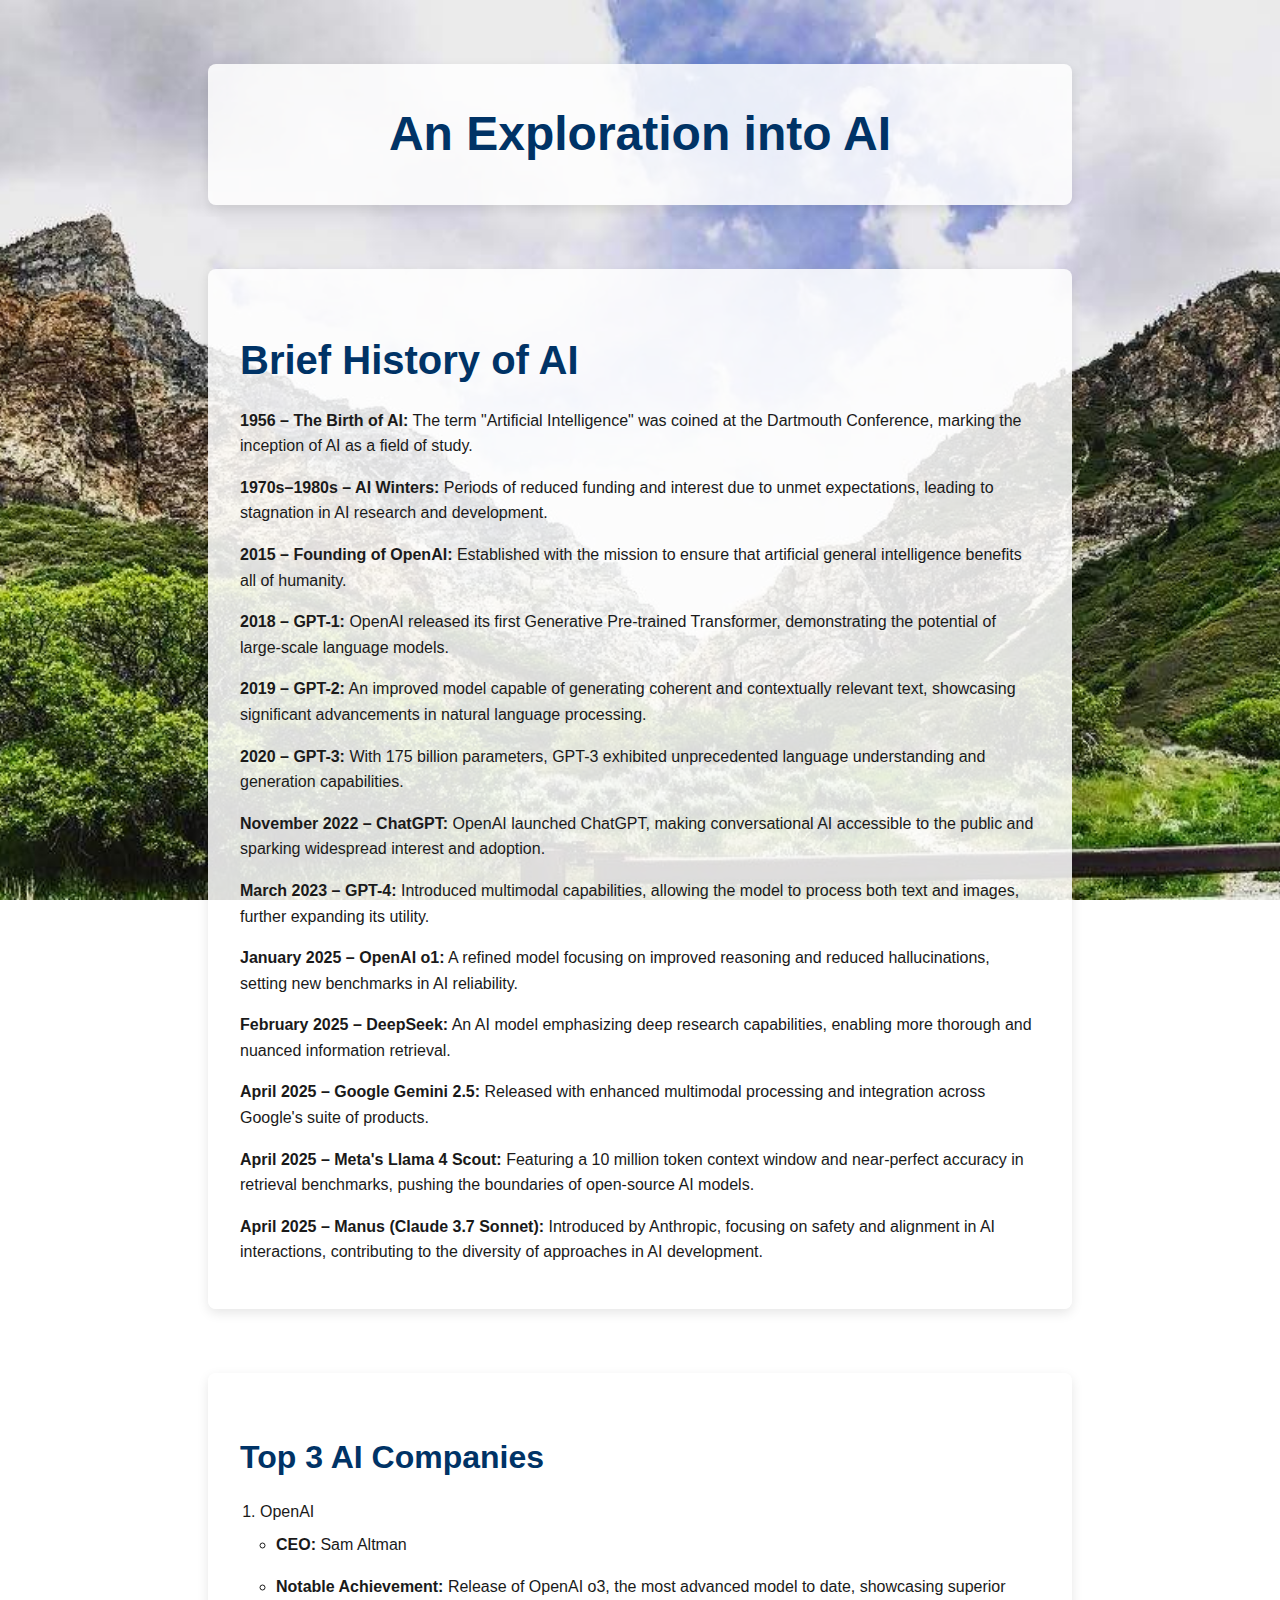
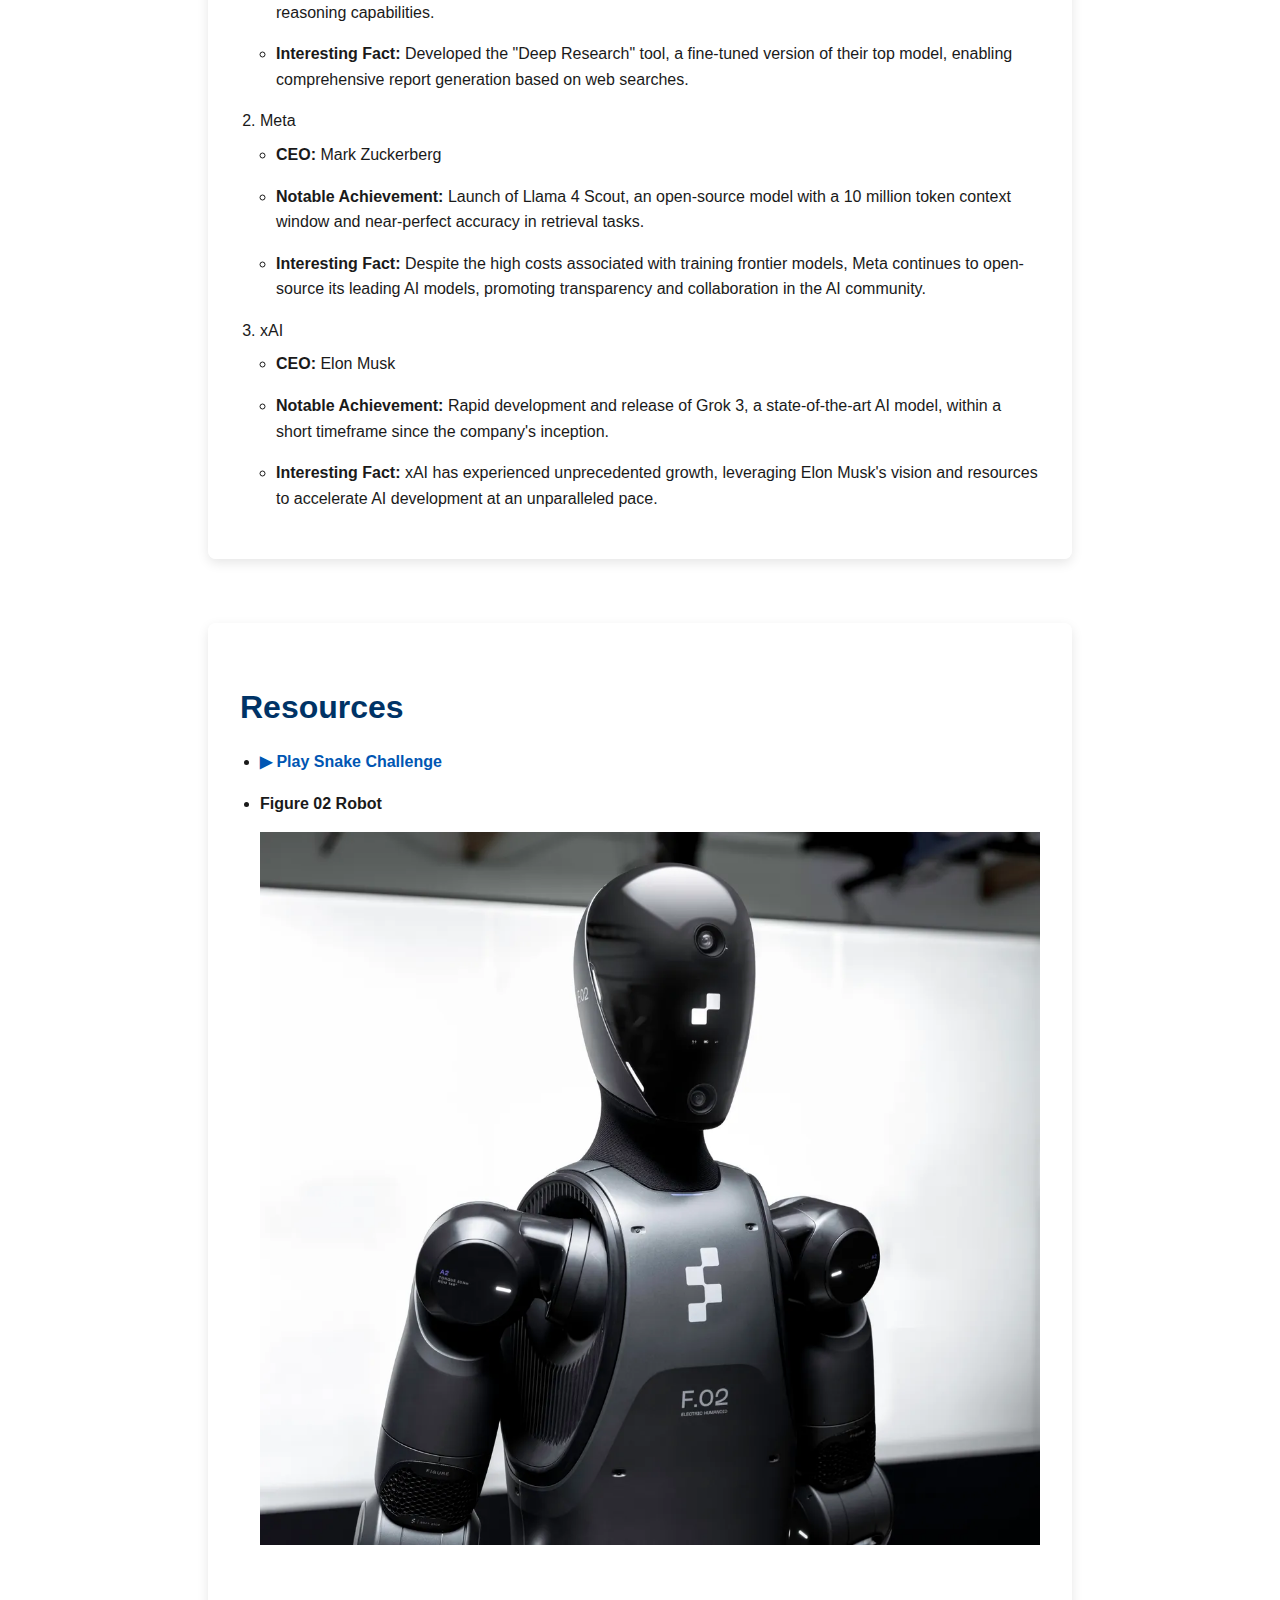
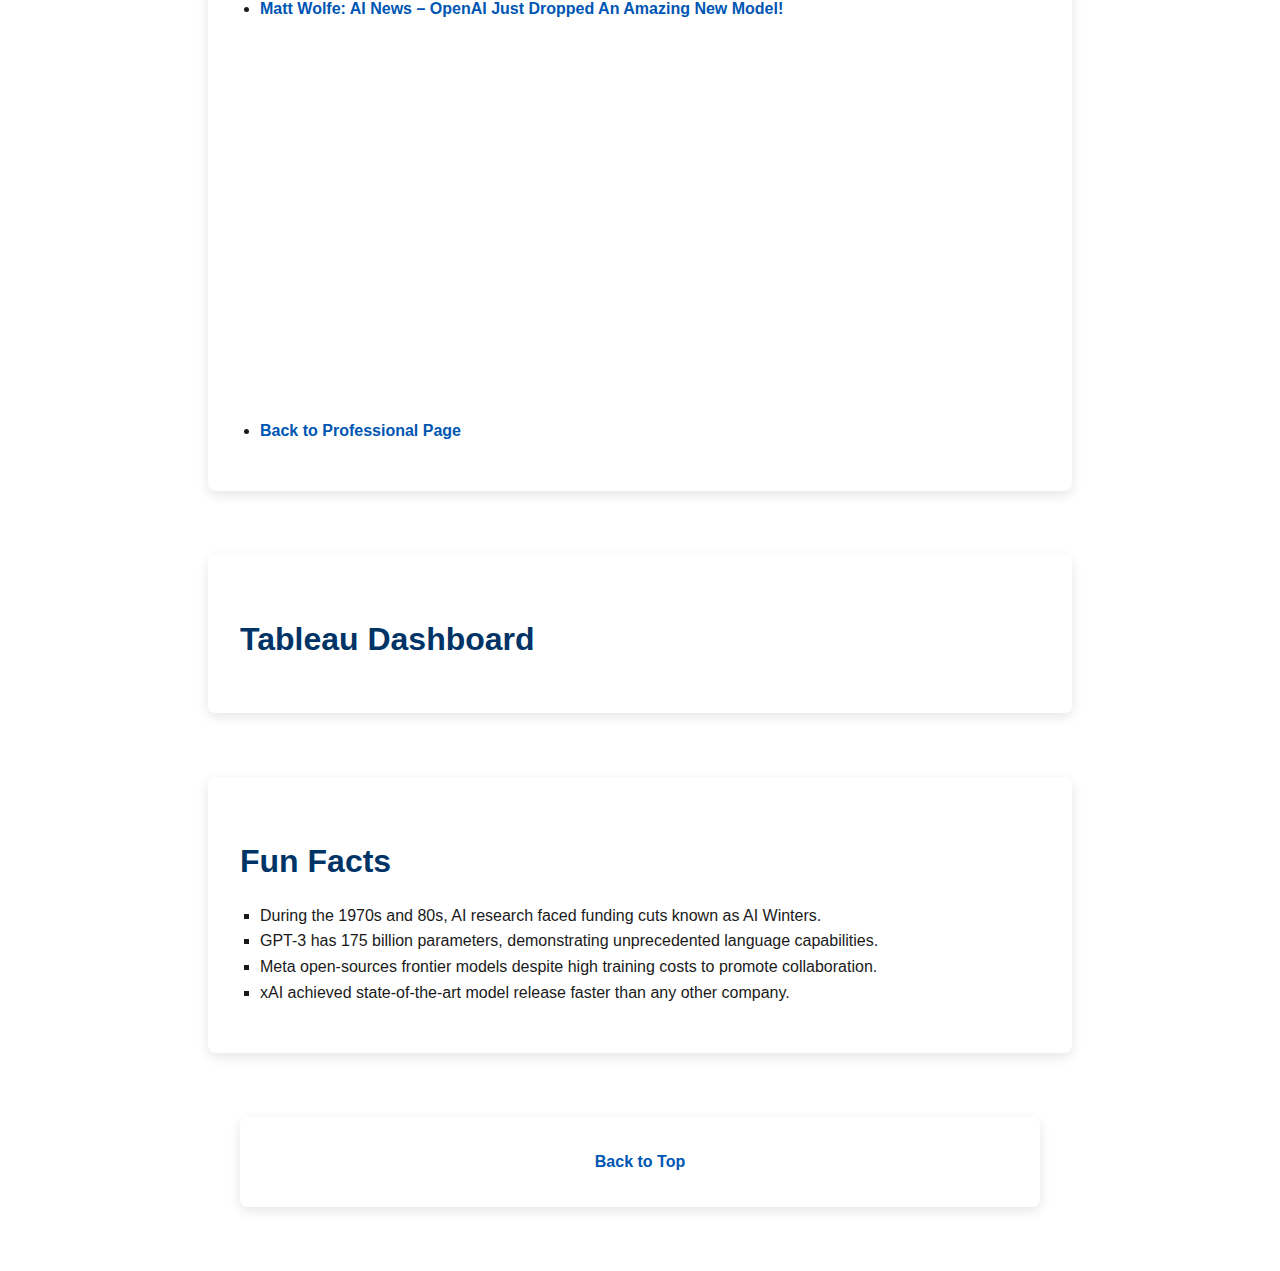
<file: scratch.html>
<!DOCTYPE html>
<html lang="en">
<head>
  <meta charset="UTF-8">
  <meta name="viewport" content="width=device-width, initial-scale=1.0">
  <title>Scratch Page</title>
  <link rel="stylesheet" href="css/scratchstyle.css">


</head>

<!-- Page Title -->
<div id="page-title" class="section">
    <h1>An Exploration into AI</h1>
</div>

  
  <!-- Intro Blurb -->
  <div id="intro-blurb" class="section">
    <h1>Brief History of AI</h1>
    <p><strong>1956 – The Birth of AI:</strong> The term "Artificial Intelligence" was coined at the Dartmouth Conference, marking the inception of AI as a field of study.</p>
    <p><strong>1970s–1980s – AI Winters:</strong> Periods of reduced funding and interest due to unmet expectations, leading to stagnation in AI research and development.</p>
    <p><strong>2015 – Founding of OpenAI:</strong> Established with the mission to ensure that artificial general intelligence benefits all of humanity.</p>
    <p><strong>2018 – GPT-1:</strong> OpenAI released its first Generative Pre-trained Transformer, demonstrating the potential of large-scale language models.</p>
    <p><strong>2019 – GPT-2:</strong> An improved model capable of generating coherent and contextually relevant text, showcasing significant advancements in natural language processing.</p>
    <p><strong>2020 – GPT-3:</strong> With 175 billion parameters, GPT-3 exhibited unprecedented language understanding and generation capabilities.</p>
    <p><strong>November 2022 – ChatGPT:</strong> OpenAI launched ChatGPT, making conversational AI accessible to the public and sparking widespread interest and adoption.</p>
    <p><strong>March 2023 – GPT-4:</strong> Introduced multimodal capabilities, allowing the model to process both text and images, further expanding its utility.</p>
    <p><strong>January 2025 – OpenAI o1:</strong> A refined model focusing on improved reasoning and reduced hallucinations, setting new benchmarks in AI reliability.</p>
    <p><strong>February 2025 – DeepSeek:</strong> An AI model emphasizing deep research capabilities, enabling more thorough and nuanced information retrieval.</p>
    <p><strong>April 2025 – Google Gemini 2.5:</strong> Released with enhanced multimodal processing and integration across Google's suite of products.</p>
    <p><strong>April 2025 – Meta's Llama 4 Scout:</strong> Featuring a 10 million token context window and near-perfect accuracy in retrieval benchmarks, pushing the boundaries of open-source AI models.</p>
    <p><strong>April 2025 – Manus (Claude 3.7 Sonnet):</strong> Introduced by Anthropic, focusing on safety and alignment in AI interactions, contributing to the diversity of approaches in AI development.</p>
  </div>

  <!-- Top 3 AI Companies -->
  <div id="ai-companies" class="section">
    <h2>Top 3 AI Companies</h2>
    <ol>
      <li>OpenAI
        <ul>
          <li><strong>CEO:</strong> Sam Altman</li>
          <li><strong>Notable Achievement:</strong> Release of OpenAI o3, the most advanced model to date, showcasing superior reasoning capabilities.</li>
          <li><strong>Interesting Fact:</strong> Developed the "Deep Research" tool, a fine-tuned version of their top model, enabling comprehensive report generation based on web searches.</li>
        </ul>
      </li>
      <li>Meta
        <ul>
          <li><strong>CEO:</strong> Mark Zuckerberg</li>
          <li><strong>Notable Achievement:</strong> Launch of Llama 4 Scout, an open-source model with a 10 million token context window and near-perfect accuracy in retrieval tasks.</li>
          <li><strong>Interesting Fact:</strong> Despite the high costs associated with training frontier models, Meta continues to open-source its leading AI models, promoting transparency and collaboration in the AI community.</li>
        </ul>
      </li>
      <li>xAI
        <ul>
          <li><strong>CEO:</strong> Elon Musk</li>
          <li><strong>Notable Achievement:</strong> Rapid development and release of Grok 3, a state-of-the-art AI model, within a short timeframe since the company's inception.</li>
          <li><strong>Interesting Fact:</strong> xAI has experienced unprecedented growth, leveraging Elon Musk's vision and resources to accelerate AI development at an unparalleled pace.</li>
        </ul>
      </li>
    </ol>
  </div>

<!-- Resources -->
<div id="resources" class="section">
    <h2>Resources</h2>
    <div style="font-weight: bold;">
      <ul>
        <!-- New Snake Challenge link -->
        <li>
          <a href="snake.html" target="_blank" rel="noopener">
            ▶ Play Snake Challenge
          </a>
        </li>
  
        <li>
          <p>Figure 02 Robot</p>
          <img src="assets/img/figure.jpg" alt="Figure 02 Robot" class="responsive-image">
          <br><br>
        </li>
        <li>
          <a href="https://www.youtube.com/watch?v=ioyAYk5G68Q" target="_blank" rel="noopener">
            Matt Wolfe: AI News – OpenAI Just Dropped An Amazing New Model!
          </a>
        </li>
      </ul>
  
      <!-- Embedded YouTube Video -->
      <iframe width="560" height="315" src="https://www.youtube.com/embed/ioyAYk5G68Q"
        title="Matt Wolfe AI News" frameborder="0" allowfullscreen></iframe>
      <br><br>
  
      <ul>
        <li>
          <a href="https://braedenai.github.io/IS201/" target="_blank" rel="noopener">
            Back to Professional Page
          </a>
        </li>
      </ul>
    </div>
  </div>
  
  


    <!-- Tableau Visualization -->
<div id="tableau-section" class="section">
    <h2>Tableau Dashboard</h2>
    <div class="tableauPlaceholder" id="viz1745439478197">
        <noscript>
            <a href='#'>
                <img alt='Sheet 2 ' src='https:&#47;&#47;public.tableau.com&#47;static&#47;images&#47;5B&#47;5BYWN29NJ&#47;1_rss.png' style='border: none' />
            </a>
        </noscript>
        <object class='tableauViz'  style='display:none;'>
            <param name='host_url' value='https%3A%2F%2Fpublic.tableau.com%2F' /> 
            <param name='embed_code_version' value='3' /> 
            <param name='path' value='shared&#47;5BYWN29NJ' /> 
            <param name='toolbar' value='yes' />
            <param name='static_image' value='https:&#47;&#47;public.tableau.com&#47;static&#47;images&#47;5B&#47;5BYWN29NJ&#47;1.png' /> 
            <param name='animate_transition' value='yes' />
            <param name='display_static_image' value='yes' />
            <param name='display_spinner' value='yes' />
            <param name='display_overlay' value='yes' />
            <param name='display_count' value='yes' />
            <param name='language' value='en-US' />
            <param name='filter' value='publish=yes' />
        </object>
    </div>                
    <script type='text/javascript'>                    
        var divElement = document.getElementById('viz1745439478197');                    
        var vizElement = divElement.getElementsByTagName('object')[0];                    
        vizElement.style.width='100%';vizElement.style.height=(divElement.offsetWidth*0.75)+'px';                    
        var scriptElement = document.createElement('script');                    
        scriptElement.src = 'https://public.tableau.com/javascripts/api/viz_v1.js';                    
        vizElement.parentNode.insertBefore(scriptElement, vizElement);                
        </script>
    </Body>
</html>
    </div>
  </div>

        

  </div>

  <!-- Fun Facts -->
  <div id="fun-facts" class="section">
    <h2>Fun Facts</h2>
    <ul>
      <li>During the 1970s and 80s, AI research faced funding cuts known as AI Winters.</li>
      <li>GPT-3 has 175 billion parameters, demonstrating unprecedented language capabilities.</li>
      <li>Meta open-sources frontier models despite high training costs to promote collaboration.</li>
      <li>xAI achieved state-of-the-art model release faster than any other company.</li>
    </ul>
  </div>

  <!-- Back to Top -->
  <div id="back-to-top" class="section">
    <a href="#top">Back to Top</a>
  </div>

</body>
</html>
</file>
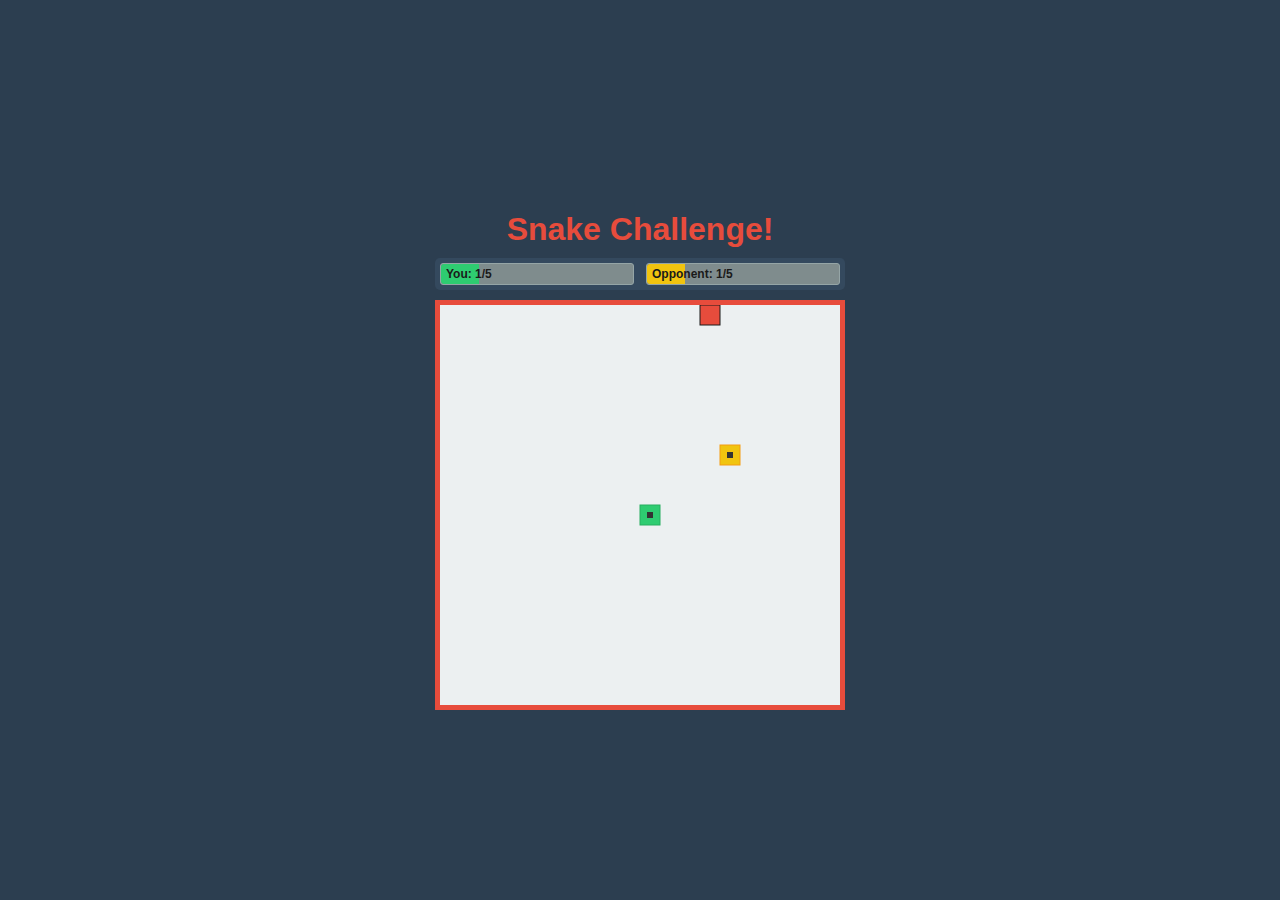
<file: snake.html>
<!DOCTYPE html>
<html lang="en">
<head>
    <meta charset="UTF-8">
    <meta name="viewport" content="width=device-width, initial-scale=1.0">
    <title>Snake Challenge</title>
    <style>
        body {
            display: flex;
            flex-direction: column;
            align-items: center;
            justify-content: center;
            min-height: 100vh;
            margin: 0;
            background-color: #2c3e50;
            font-family: 'Arial', sans-serif;
            color: #ecf0f1;
        }

        h1 {
            margin-bottom: 10px;
            color: #e74c3c;
        }

        .status-bars {
            display: flex;
            justify-content: space-between;
            width: 400px; /* Same as canvas width */
            margin-bottom: 10px;
            padding: 5px;
            background-color: #34495e;
            border-radius: 5px;
        }

        .length-bar-container {
            width: 48%;
            background-color: #7f8c8d;
            border-radius: 3px;
            overflow: hidden;
            position: relative;
            height: 20px;
            border: 1px solid #95a5a6;
        }

        .length-bar-fill {
            height: 100%;
            background-color: #2ecc71; /* Player */
            width: 0%; /* Initial width */
            transition: width 0.3s ease;
            border-radius: 3px 0 0 3px;
        }

        #opponent-bar .length-bar-fill {
            background-color: #f1c40f; /* Opponent */
        }

        .length-bar-label {
            position: absolute;
            top: 0;
            left: 5px;
            line-height: 20px;
            font-size: 12px;
            color: #1a1a1a;
            font-weight: bold;
            z-index: 1;
        }


        canvas {
            border: 5px solid #e74c3c;
            background-color: #ecf0f1;
            display: block; /* Needed to prevent extra space below */
        }

        .overlay {
            display: none; /* Hidden by default */
            position: absolute;
            top: 0;
            left: 0;
            width: 100%;
            height: 100%;
            background-color: rgba(44, 62, 80, 0.85); /* Semi-transparent dark background */
            justify-content: center;
            align-items: center;
            flex-direction: column;
            text-align: center;
            z-index: 10; /* Ensure it's above the canvas */
        }

        .overlay-content {
             background-color: #34495e;
             padding: 30px;
             border-radius: 10px;
             box-shadow: 0 5px 15px rgba(0,0,0,0.3);
        }

        .overlay h2 {
            margin-top: 0;
            color: #e74c3c;
        }

         .overlay p {
            color: #ecf0f1;
            font-size: 1.1em;
         }

        .overlay button {
            padding: 10px 20px;
            font-size: 1em;
            color: #fff;
            background-color: #e74c3c;
            border: none;
            border-radius: 5px;
            cursor: pointer;
            margin-top: 15px;
            transition: background-color 0.3s ease;
        }

        .overlay button:hover {
            background-color: #c0392b;
        }

    </style>
</head>
<body>

    <h1>Snake Challenge!</h1>

    <div class="status-bars">
        <div id="player-bar" class="length-bar-container">
             <span class="length-bar-label">You: 1/5</span>
            <div class="length-bar-fill"></div>
        </div>
        <div id="opponent-bar" class="length-bar-container">
            <span class="length-bar-label">Opponent: 1/5</span>
            <div class="length-bar-fill"></div>
        </div>
    </div>

    <canvas id="gameCanvas" width="400" height="400"></canvas>

    <div id="winScreen" class="overlay">
        <div class="overlay-content">
            <h2>Super Snake!</h2>
            <p>Congrats, you are a super good snake.<br>Now, let's give you a harder opponent!</p>
            </div>
    </div>

    <div id="loseScreen" class="overlay">
         <div class="overlay-content">
            <h2>Too Slow!</h2>
            <p>Man, you were too slow. Would you like to try again?</p>
            <button id="restartButton">Redeem yourself!</button>
         </div>
    </div>

    <script>
        // --- Game Setup ---
        const canvas = document.getElementById('gameCanvas');
        const ctx = canvas.getContext('2d');
        const gridSize = 20; // Size of each square
        const canvasSize = canvas.width; // Assuming square canvas
        const tileCount = canvasSize / gridSize; // How many tiles fit on the canvas

        const winScreen = document.getElementById('winScreen');
        const loseScreen = document.getElementById('loseScreen');
        const restartButton = document.getElementById('restartButton');
        const playerBarFill = document.querySelector('#player-bar .length-bar-fill');
        const playerBarLabel = document.querySelector('#player-bar .length-bar-label');
        const opponentBarFill = document.querySelector('#opponent-bar .length-bar-fill');
        const opponentBarLabel = document.querySelector('#opponent-bar .length-bar-label');


        // --- Game State ---
        let playerSnake, opponentSnake;
        let playerDirection, nextPlayerDirection;
        let opponentDirection;
        let food;
        let playerScore, opponentScore;
        let isGameOver;
        let gameLoopTimeout, opponentLoopTimeout;
        const targetScore = 5;
        const initialPlayerSpeed = 150; // ms per move (lower is faster)
        const initialOpponentSpeed = 250; // ms per move (slower initially)
        let currentOpponentSpeed; // This will decrease after player wins

        // --- Game Initialization ---
        function initGame(resetOpponentSpeed = true) {
            console.log("Initializing game...");
            isGameOver = false;
            hideOverlays();

            // Reset scores and lengths
            playerScore = 1;
            opponentScore = 1;
            updateLengthBar('player', playerScore);
            updateLengthBar('opponent', opponentScore);

            // Reset speeds
            if (resetOpponentSpeed) {
                currentOpponentSpeed = initialOpponentSpeed;
            }

            // Initial snake positions (ensure they don't start on top of each other)
            playerSnake = [{ x: 5, y: Math.floor(tileCount / 2) }];
            opponentSnake = [{ x: tileCount - 6, y: Math.floor(tileCount / 2) }];

            // Initial directions
            playerDirection = 'right';
            nextPlayerDirection = 'right'; // Buffer for next move
            opponentDirection = 'left';

            placeFood(); // Place initial food item

            // Clear any existing loops before starting new ones
            clearTimeout(gameLoopTimeout);
            clearTimeout(opponentLoopTimeout);

            // Start game loops
            gameLoop();
            opponentLoop();
            console.log("Game initialized. Player Speed:", initialPlayerSpeed, "Opponent Speed:", currentOpponentSpeed);
        }

        // --- Game Loop ---
        function gameLoop() {
            if (isGameOver) return;

            playerDirection = nextPlayerDirection; // Update direction safely

            if (moveSnake(playerSnake, playerDirection, 'player')) {
                // Player moved successfully
                checkFoodCollision('player');
                checkWinCondition('player');
                drawGame();
            } else {
                // Player collided with wall or self
                gameOver(false); // Player loses
                return; // Stop the loop
            }

            // Schedule next frame
             gameLoopTimeout = setTimeout(gameLoop, initialPlayerSpeed);
        }

        // --- Opponent Loop ---
        function opponentLoop() {
             if (isGameOver) return;

            opponentAI(); // Decide opponent's next move

            if (moveSnake(opponentSnake, opponentDirection, 'opponent')) {
                 // Opponent moved successfully
                checkFoodCollision('opponent');
                checkWinCondition('opponent');
                // No need to draw here, main game loop handles drawing
            } else {
                 // Opponent collided - for simplicity, let it just stop or try a random move?
                 // In this version, opponent hitting wall/self doesn't end the game for the *player*
                 // Let's make it try a random valid direction if stuck
                 console.log("Opponent stuck, trying random move");
                 const validMoves = ['up', 'down', 'left', 'right'].filter(dir => {
                     const [dx, dy] = getDirectionDelta(dir);
                     const nextX = opponentSnake[0].x + dx;
                     const nextY = opponentSnake[0].y + dy;
                     return !checkCollision(nextX, nextY, opponentSnake) && dir !== getOppositeDirection(opponentDirection);
                 });
                 if (validMoves.length > 0) {
                     opponentDirection = validMoves[Math.floor(Math.random() * validMoves.length)];
                 }
                 // If still no valid moves, it's truly stuck (e.g., boxed in)
            }

            // Schedule next opponent move based on current speed
            opponentLoopTimeout = setTimeout(opponentLoop, currentOpponentSpeed);
        }

        // --- Movement Logic ---
        function moveSnake(snake, direction, snakeType) {
            const head = { ...snake[0] }; // Copy the head
            const [dx, dy] = getDirectionDelta(direction);

            head.x += dx;
            head.y += dy;

            // Check for wall collisions
            if (head.x < 0 || head.x >= tileCount || head.y < 0 || head.y >= tileCount) {
                 if (snakeType === 'player') {
                     console.log("Player hit wall");
                     return false; // Player collision ends game
                 } else {
                     console.log("Opponent hit wall - stopping its move");
                     return false; // Opponent collision just stops this move
                 }
            }

             // Check for self-collision (only for player, opponent AI should prevent this)
             if (snakeType === 'player' && checkCollision(head.x, head.y, snake)) {
                  console.log("Player hit self");
                  return false; // Player collision ends game
             }
             // Opponent self-collision is handled by the AI preventing certain moves

            // Add new head
            snake.unshift(head);

            // Check if snake ate food (handled separately in checkFoodCollision)
            // If not eating, remove tail
            // Growth is handled *after* checking food collision

            return true; // Move was successful
        }

        function getDirectionDelta(direction) {
             switch (direction) {
                case 'up': return [0, -1];
                case 'down': return [0, 1];
                case 'left': return [-1, 0];
                case 'right': return [1, 0];
                default: return [0, 0]; // Should not happen
            }
        }

         function getOppositeDirection(direction) {
            switch (direction) {
                case 'up': return 'down';
                case 'down': return 'up';
                case 'left': return 'right';
                case 'right': return 'left';
            }
        }


        // --- Collision Detection ---
        function checkCollision(x, y, snake) {
            // Checks if coordinates (x, y) collide with any part of the given snake's body
            // Start from index 1 because index 0 is the head *before* it's confirmed
            for (let i = 0; i < snake.length; i++) {
                if (snake[i].x === x && snake[i].y === y) {
                    return true; // Collision detected
                }
            }
            return false; // No collision
        }

        function checkFoodCollision(snakeType) {
             const snake = (snakeType === 'player') ? playerSnake : opponentSnake;
             const head = snake[0];

             if (head.x === food.x && head.y === food.y) {
                 console.log(snakeType, "ate food!");
                 if (snakeType === 'player') {
                     playerScore++;
                     updateLengthBar('player', playerScore);
                     // Don't pop tail - snake grows
                 } else {
                     opponentScore++;
                     updateLengthBar('opponent', opponentScore);
                     // Don't pop tail - snake grows
                 }
                 placeFood(); // Place new food
             } else {
                 // Didn't eat food, remove tail segment
                 snake.pop();
             }
        }


        // --- Food Logic ---
        function placeFood() {
            let newFoodPosition;
            let validPosition = false;
            while (!validPosition) {
                newFoodPosition = {
                    x: Math.floor(Math.random() * tileCount),
                    y: Math.floor(Math.random() * tileCount)
                };
                // Ensure food is not placed on ANY part of EITHER snake
                let collisionWithPlayer = checkCollision(newFoodPosition.x, newFoodPosition.y, playerSnake);
                let collisionWithOpponent = checkCollision(newFoodPosition.x, newFoodPosition.y, opponentSnake);

                if (!collisionWithPlayer && !collisionWithOpponent) {
                    validPosition = true;
                }
            }
            food = newFoodPosition;
            console.log("New food placed at:", food.x, food.y);
        }

        // --- Opponent AI ---
        function opponentAI() {
            const head = opponentSnake[0];
            const target = food;
            let bestMove = opponentDirection; // Default to current direction

            // Calculate distance difference
            const dx = target.x - head.x;
            const dy = target.y - head.y;

            // Potential moves, prioritizing the direction with the larger distance
            let potentialMoves = [];
            if (Math.abs(dx) > Math.abs(dy)) {
                 if (dx > 0) potentialMoves.push('right');
                 if (dx < 0) potentialMoves.push('left');
                 if (dy > 0) potentialMoves.push('down');
                 if (dy < 0) potentialMoves.push('up');
            } else {
                 if (dy > 0) potentialMoves.push('down');
                 if (dy < 0) potentialMoves.push('up');
                 if (dx > 0) potentialMoves.push('right');
                 if (dx < 0) potentialMoves.push('left');
            }
             // Add current direction as a fallback if primary targets are blocked
             if (!potentialMoves.includes(opponentDirection)) {
                 potentialMoves.push(opponentDirection);
             }

             // Filter out invalid moves (reverse, wall collision, self collision)
            const validMoves = potentialMoves.filter(move => {
                if (move === getOppositeDirection(opponentDirection) && opponentSnake.length > 1) {
                    return false; // Cannot reverse into self
                }
                const [ddx, ddy] = getDirectionDelta(move);
                const nextX = head.x + ddx;
                const nextY = head.y + ddy;

                // Check wall collision
                if (nextX < 0 || nextX >= tileCount || nextY < 0 || nextY >= tileCount) {
                    return false;
                }
                 // Check self collision (excluding tail tip, which will move)
                 for (let i = 0; i < opponentSnake.length -1; i++) {
                    if (opponentSnake[i].x === nextX && opponentSnake[i].y === nextY) {
                        return false;
                    }
                 }
                return true;
            });

            if (validMoves.length > 0) {
                 // Choose the first valid move from the prioritized list
                 bestMove = validMoves[0];
                 // console.log("Opponent AI chose:", bestMove);
            } else {
                 // If no preferred move is valid, try any move that isn't reversing or colliding
                 console.log("Opponent AI stuck, trying any valid non-reverse move");
                 const allPossibleMoves = ['up', 'down', 'left', 'right'];
                 const emergencyMoves = allPossibleMoves.filter(move => {
                     if (move === getOppositeDirection(opponentDirection) && opponentSnake.length > 1) return false;
                     const [ddx, ddy] = getDirectionDelta(move);
                     const nextX = head.x + ddx;
                     const nextY = head.y + ddy;
                      if (nextX < 0 || nextX >= tileCount || nextY < 0 || nextY >= tileCount) return false;
                      for (let i = 0; i < opponentSnake.length -1; i++) {
                         if (opponentSnake[i].x === nextX && opponentSnake[i].y === nextY) return false;
                      }
                      return true;
                 });
                 if(emergencyMoves.length > 0) {
                    bestMove = emergencyMoves[Math.floor(Math.random() * emergencyMoves.length)];
                    console.log("Opponent AI emergency move:", bestMove)
                 } else {
                     // Truly stuck, keep going straight (will likely hit wall next turn)
                     console.log("Opponent AI truly stuck, continuing straight.");
                     bestMove = opponentDirection;
                 }
            }

            opponentDirection = bestMove;
        }


        // --- Drawing ---
        function drawGame() {
            // Clear canvas (draw background)
            ctx.fillStyle = '#ecf0f1'; // Light background
            ctx.fillRect(0, 0, canvasSize, canvasSize);

            // Draw Food
            drawRect(food.x, food.y, '#e74c3c'); // Red food

            // Draw Player Snake
            drawSnake(playerSnake, '#2ecc71', '#27ae60'); // Green player

            // Draw Opponent Snake
            drawSnake(opponentSnake, '#f1c40f', '#f39c12'); // Yellow opponent
        }

        function drawSnake(snake, fillColor, strokeColor) {
            snake.forEach((segment, index) => {
                drawRect(segment.x, segment.y, fillColor, strokeColor, index === 0); // Highlight head slightly
            });
        }

        function drawRect(gridX, gridY, fillColor, strokeColor = '#1a1a1a', isHead = false) {
            ctx.fillStyle = fillColor;
            ctx.strokeStyle = strokeColor;
            ctx.lineWidth = 1;

            const x = gridX * gridSize;
            const y = gridY * gridSize;

            ctx.fillRect(x, y, gridSize, gridSize);
            ctx.strokeRect(x, y, gridSize, gridSize);

             if(isHead) { // Add a little eye or dot to the head
                ctx.fillStyle = '#333';
                ctx.fillRect(x + gridSize * 0.35, y + gridSize * 0.35, gridSize * 0.3, gridSize * 0.3);
             }
        }

        function updateLengthBar(barType, score) {
            const fillElement = (barType === 'player') ? playerBarFill : opponentBarFill;
            const labelElement = (barType === 'player') ? playerBarLabel : opponentBarLabel;
            const percentage = Math.min(100, (score / targetScore) * 100); // Cap at 100% visually

            fillElement.style.width = `${percentage}%`;
            labelElement.textContent = `${(barType === 'player' ? 'You' : 'Opponent')}: ${score}/${targetScore}`;
        }


        // --- Win/Loss Condition ---
        function checkWinCondition(snakeType) {
             if (snakeType === 'player' && playerScore >= targetScore) {
                 console.log("Player reached target score!");
                 gameOver(true); // Player wins this round
             } else if (snakeType === 'opponent' && opponentScore >= targetScore) {
                 console.log("Opponent reached target score!");
                 gameOver(false); // Player loses
             }
        }

        function gameOver(playerWon) {
            console.log("Game Over. Player Won:", playerWon);
            isGameOver = true;
            clearTimeout(gameLoopTimeout);
            clearTimeout(opponentLoopTimeout);

            if (playerWon) {
                showOverlay('winScreen');
                // Increase opponent speed for the *next* round
                currentOpponentSpeed = Math.max(50, currentOpponentSpeed * 0.90); // Increase speed by 10% (decrease interval), minimum 50ms
                console.log("Increasing opponent speed for next round to:", currentOpponentSpeed);
                // Automatically restart after a short delay
                setTimeout(() => {
                    initGame(false); // Don't reset speed increase
                }, 3000); // 3 second delay before restarting
            } else {
                showOverlay('loseScreen');
            }
        }

         function showOverlay(overlayId) {
             // Hide any other overlays first
             hideOverlays();
             const overlay = document.getElementById(overlayId);
             if (overlay) {
                 overlay.style.display = 'flex'; // Use flex to center content
             }
         }

         function hideOverlays() {
             winScreen.style.display = 'none';
             loseScreen.style.display = 'none';
         }

        // --- Event Listeners ---
        document.addEventListener('keydown', handleKeyDown);
        restartButton.addEventListener('click', () => {
            console.log("Restart button clicked");
            initGame(true); // Reset opponent speed on manual restart
        });

        function handleKeyDown(event) {
             // Prevent changing direction if game is over or paused
             if (isGameOver) return;

             // Use nextPlayerDirection to buffer input, preventing rapid back-and-forth issues
            let intendedDirection = nextPlayerDirection; // Start with the current buffered direction

             switch (event.key) {
                case 'ArrowUp':
                case 'w':
                case 'W':
                    if (playerDirection !== 'down') intendedDirection = 'up';
                    break;
                case 'ArrowDown':
                case 's':
                case 'S':
                    if (playerDirection !== 'up') intendedDirection = 'down';
                    break;
                case 'ArrowLeft':
                case 'a':
                case 'A':
                    if (playerDirection !== 'right') intendedDirection = 'left';
                    break;
                case 'ArrowRight':
                case 'd':
                case 'D':
                    if (playerDirection !== 'left') intendedDirection = 'right';
                    break;
            }
            nextPlayerDirection = intendedDirection; // Update the buffered direction
        }

        // --- Start the Game ---
        initGame(); // Initial game start

    </script>

</body>
</html>
</file>
<file: css/scratchstyle.css>
/* Global Styles */
body {
  margin: 0;
  padding: 0;
  font-family: 'Helvetica Neue', Arial, sans-serif;
  color: #1a1a1a;
  /* Updated path for background image relative to scratchstyle.css */
  background: url('../assets/img/mountains.jpg') no-repeat center center fixed;

  background-size: cover;
  line-height: 1.6;
}

a {
  color: #0056b3;
  text-decoration: none;
}
a:hover {
  text-decoration: underline;
}

/* Section Containers */
.section {
  max-width: 800px;
  margin: 4rem auto;
  padding: 2rem;
  background-color: rgba(255, 255, 255, 0.85);
  border-radius: 8px;
  box-shadow: 0 4px 12px rgba(0, 0, 0, 0.1);
}

/* Intro Blurb Styling */
#intro-blurb h1 {
  font-size: 2.5rem;
  margin-bottom: 1rem;
  color: #003366;
}
#intro-blurb p {
  margin-bottom: 0.75rem;
}

/* AI Companies List Styling */
#ai-companies h2 {
  font-size: 2rem;
  margin-bottom: 1rem;
  color: #003366;
}
#ai-companies ol {
  padding-left: 1.25rem;
}
#ai-companies li {
  margin-bottom: 1rem;
}
#ai-companies ul {
  padding-left: 1rem;
  margin-top: 0.5rem;
}

/* Resources Section */
#resources h2 {
  font-size: 2rem;
  margin-bottom: 1rem;
  color: #003366;
}
#resources ul {
  list-style-type: disc;
  padding-left: 1.25rem;
  margin-bottom: 1rem;
}
.responsive-image {
  max-width: 100%;
  height: auto;
  display: block;
  margin-top: 1rem;
}
iframe {
  width: 100%;
  height: 315px;
  border: none;
  margin-top: 1rem;
}

/* Fun Facts Section */
#fun-facts h2 {
  font-size: 2rem;
  margin-bottom: 1rem;
  color: #003366;
}
#fun-facts ul {
  list-style-type: square;
  padding-left: 1.25rem;
}

/* Back to Top Link */
#back-to-top {
  text-align: center;
  padding: 2rem 0;
}
#back-to-top a {
  font-size: 1rem;
  font-weight: bold;
}

/* Center the page title section */
#page-title {
  text-align: center;
  margin-bottom: 2rem;
}

#page-title h1 {
  font-size: 3rem;
  color: #003366;
  margin: 0;
}

/* Tableau Section */
#tableau-section h2 {
  font-size: 2rem;
  color: #003366;
  text-align: left;
  margin-bottom: 1rem;
}

/* Make the viz full-width inside its container */
#tableau-section .tableauPlaceholder,
#tableau-section .tableauPlaceholder object {
  width: 100% !important;
  height: auto !important;
  max-width: 100%;
}

/* Ensure any iframe/script wrapper respects container width */
#tableau-section iframe {
  width: 100%;
  height: auto;
  min-height: 500px;  /* or whatever min-height keeps it readable */
}
</file>
